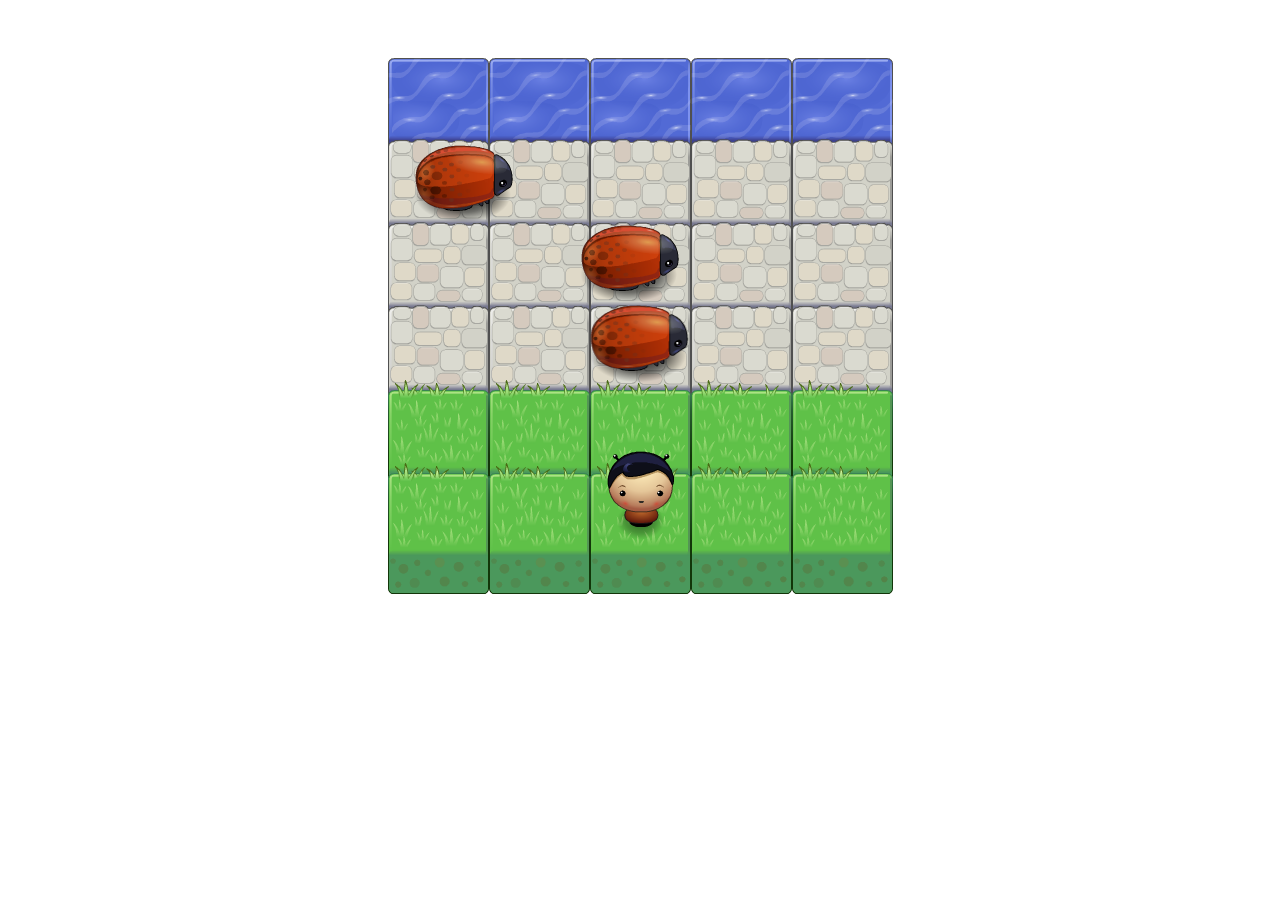
<file: Classic Arcade Game Clone/index.html>
<!DOCTYPE html>
<html>
<head>
    <meta charset="UTF-8">
    <title>Effective JavaScript: Frogger</title>
    <link rel="stylesheet" href="css/style.css">
</head>
<body>  
    <script src="js/resources.js"></script>
    <script src="js/app.js"></script>
    <script src="js/engine.js"></script>
</body>
</html>
</file>
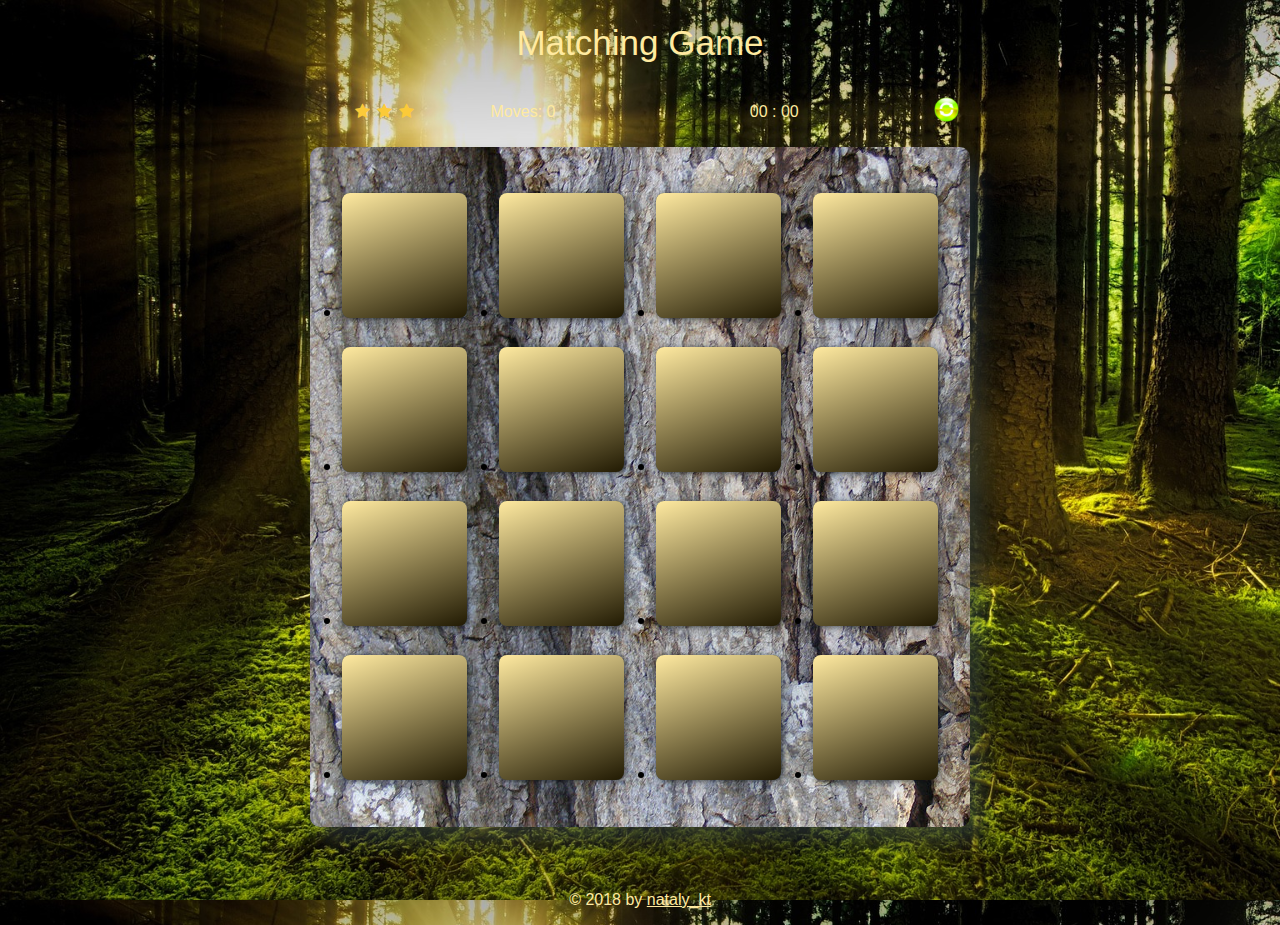
<file: Matching Game (Find Pairs)/index.html>
<!DOCTYPE html>
<html lang="en">
  <head>
    <meta charset="utf-8">
    <title>Matching Game</title>
    <meta name="description" content="FEND Udacity Matching Game Project">
    <meta name="viewport" content="width=device-width, initial-scale=1">
    <link rel="stylesheet prefetch" href="https://maxcdn.bootstrapcdn.com/font-awesome/4.6.1/css/font-awesome.min.css">
    <link rel="stylesheet prefetch" href="https://fonts.googleapis.com/css?family=Coda">
    <link rel="stylesheet" href="css/app.css">
  </head>
  <body>
    <div class="container">
      <header>
        <h1>Matching Game</h1>
      </header>
      <section class="score-panel">
        <ul class="stars">
          <li><i class="fa fa-star"></i></li>
          <li><i class="fa fa-star"></i></li>
          <li><i class="fa fa-star"></i></li>
        </ul>
        <span class="moves">
          <p class="moves_count">Moves: 0</p>
        </span>
        <div class="timer">
          <p class="time_tracker"><span>time</span> 00 : 00</p>
        </div>
        <button id="restart" type="button"><img class="link" src="img/quick_restart.png" alt="restart">
        </button>
      </section>
      <main class="container">
        <ul class="deck">
          <li>
            <div class="card">
              <div class="front">
                <img src="#" class="back_img" alt="animal">
              </div>
            </div>
          </li>
          <li>
            <div class="card">
              <div class="front">
                <img src="#" class="back_img" alt="animal">
              </div>
            </div>
          </li>
          <li>
            <div class="card">
              <div class="front">
                <img src="#" class="back_img" alt="animal">
              </div>
            </div>
          </li>
          <li>
            <div class="card">
              <div class="front">
                <img src="#" class="back_img" alt="animal">
              </div>
            </div>
          </li>
          <li>
            <div class="card">
              <div class="front">
                <img src="#" class="back_img" alt="animal">
              </div>
            </div>
          </li>
          <li>
            <div class="card">
              <div class="front">
                <img src="#" class="back_img" alt="animal">
              </div>
            </div>
          </li>
          <li>
            <div class="card">
              <div class="front">
                <img src="#" class="back_img" alt="animal">
              </div>
            </div>
          </li>
          <li>
            <div class="card">
              <div class="front">
                <img src="#" class="back_img" alt="animal">
              </div>
            </div>
          </li>
          <li>
            <div class="card">
              <div class="front">
                <img src="#" class="back_img" alt="animal">
              </div>
            </div>
          </li>
          <li>
            <div class="card">
              <div class="front">
                <img src="#" class="back_img" alt="animal">
              </div>
            </div>
          </li>
          <li>
            <div class="card">
              <div class="front">
                <img src="#" class="back_img" alt="animal">
              </div>
            </div>
          </li>
          <li>
            <div class="card">
              <div class="front">
                <img src="#" class="back_img" alt="animal">
              </div>
            </div>
          </li>
          <li>
            <div class="card">
              <div class="front">
                <img src="#" class="back_img" alt="animal">
              </div>
            </div>
          </li>
          <li>
            <div class="card">
              <div class="front">
                <img src="#" class="back_img" alt="animal">
              </div>
            </div>
          </li>
          <li>
            <div class="card">
              <div class="front">
                <img src="#" class="back_img" alt="animal">
              </div>
            </div>
          </li>
          <li>
            <div class="card">
              <div class="front">
                <img src="#" class="back_img" alt="animal">
              </div>
            </div>
          </li>
        </ul>
      </main>
      <section class="winner_panel">
        <div class="win_container">
          <h2>Congratulations!</h2>
          <p>Well done! You deserve to stroke a cat! ;)</p>
          <br>
          <p class="final_moves">24  moves</p>
          <p>Stars:</p>
          <ul class="starRating">
            <li><i class="fa fa-star"></i></li>
            <li><i class="fa fa-star"></i></li>
            <li><i class="fa fa-star"></i></li>
          </ul>
          <br>
          <p class="totalTime">Time 00:48</p>
          <br>
          <button type="button" class="play_again">PLAY AGAIN</button>
        </div>
      </section>
      <footer class="page-footer">
        <p class="copyright">© 2018 by <a class="link" href="https://www.linkedin.com/in/natalia-tyshchenko-b9287187/">nataly_kt</a></p>
      </footer>
    </div>
    <script src="js/app.js"></script>
  </body>
</html>
</file>
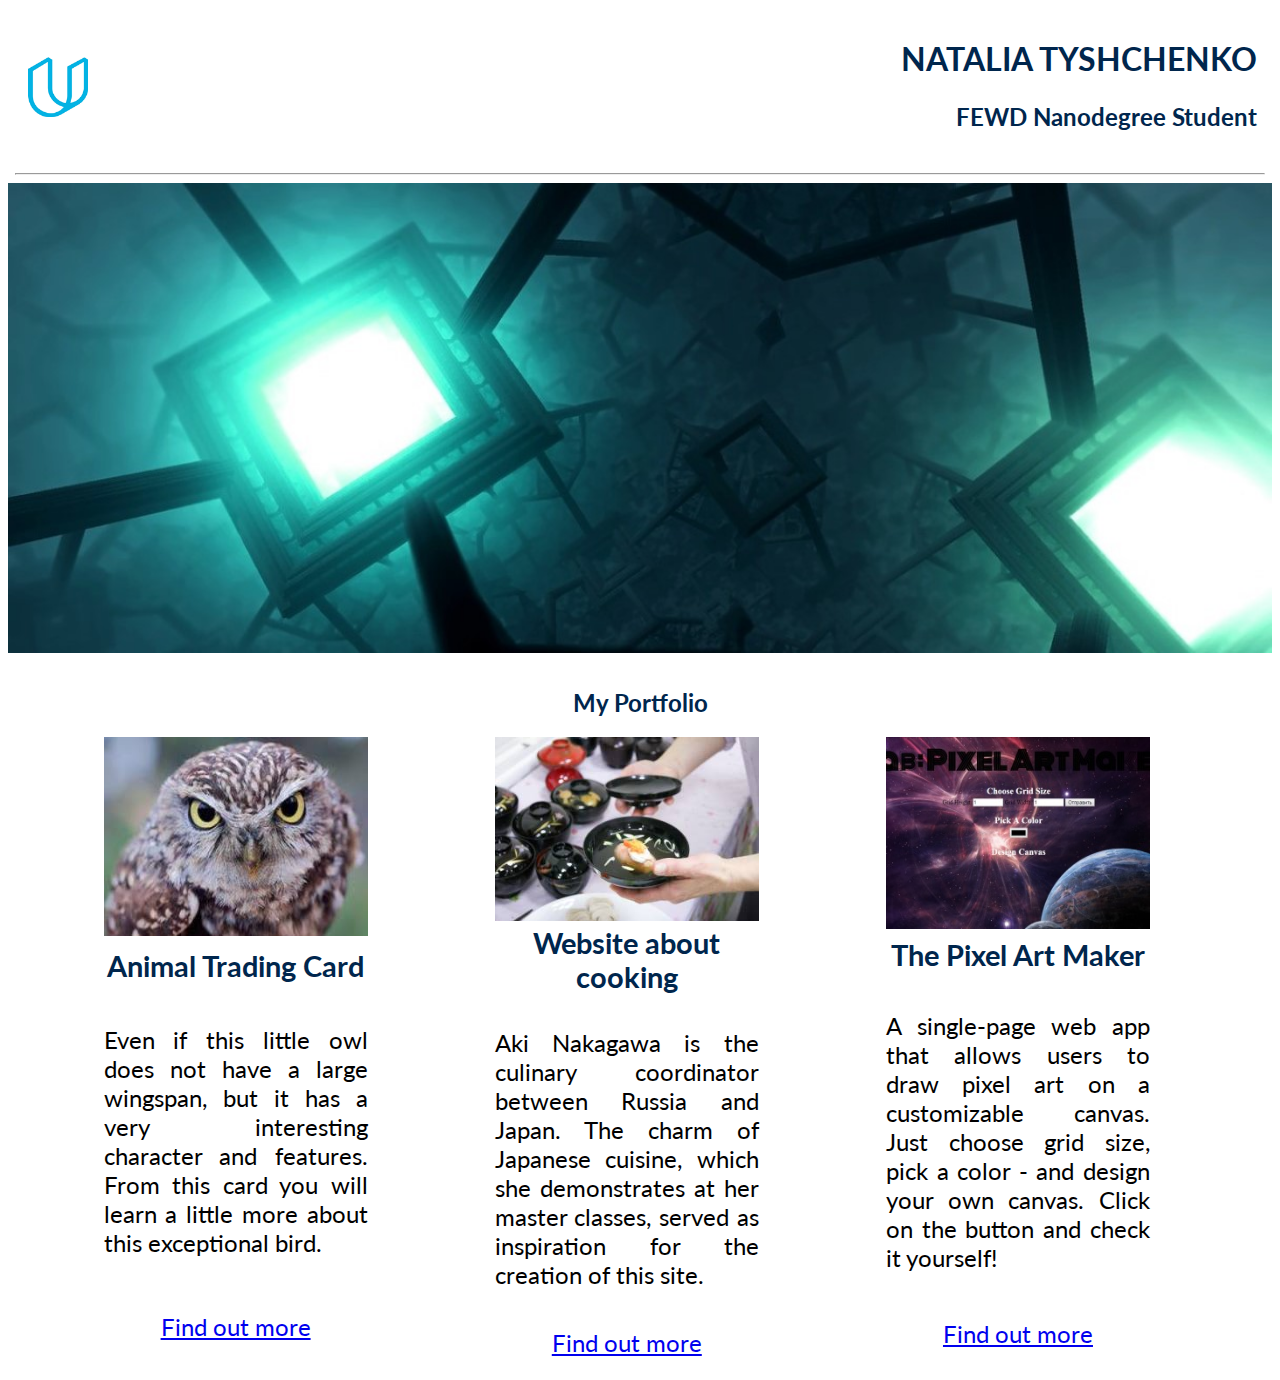
<file: Portfolio Site/index.html>
<!DOCTYPE html>
<html lang="en">
    <head>
    <meta charset="utf-8">
	<meta name="viewport" content="width=device-width,initial-scale=1">
            <title>Portfolio Site of N.T.</title>
            <link rel="stylesheet" href="css/style.css" />
            </head>
            
			<body>
                <div class="container">
                <header class="header">
                <img class="header_logo" src="images/udacity_logo.png" alt="Logo_Udacity_Course">
                <div class="header_title">
                <h1 class="header_name">NATALIA TYSHCHENKO</h1>
                <h3 class="header_description">FEWD Nanodegree Student</h3>
                </div>
                </header>
                
                <hr>
                
                <img class="main_image" src="images/pic01.jpg" alt="Main Image Fractal">
                
                <h2 class="column_name">My Portfolio</h2>
                
                <div class="column_content">
                <div class="project">
                <img class="image_featured" src="images/pic02.jpg" alt="Little Owl">
                <h3 class="name_project">Animal Trading Card</h3>
                <p class="about">Even if this little owl does not have a large wingspan, but it has a very interesting character and features. From this card you will learn a little more about this exceptional bird.</p>
                <footer class="link"><a href="https://natalykt.github.io/Udacity_projects/Animal%20Trading%20Card/index.html">Find out more</a></footer>
                </div>
                
                <div class="project">
                <img class="image_featured" src="images/pic03.jpg" alt="Japaneese Culinary">
                <h3 class="name_project">Website about cooking</h3>
				<p class="about">Aki Nakagawa is the culinary coordinator between Russia and Japan. The charm of Japanese cuisine, which she demonstrates at her master classes, served as inspiration for the creation of this site.</p>
				<footer class="link">
				<a href="https://natalykt.github.io/Sites/Aki's%20kitchen/template/light/index.html">Find out more</a>
				</footer>
                </div>
                                            
				<div class="project">
				<img class="image_featured" src="images/pic04.jpg" alt="The Pixel Art Maker">
				<h3 class="name_project">The Pixel Art Maker</h3>
				<p class="about">A single-page web app that allows users to draw pixel art on a customizable canvas. Just choose grid size, pick a color - and design your own canvas. Click on the button and check it yourself!</p>
				<footer class="link">
				<a href="https://codepen.io/Nataly_kt/full/XZmoqm">Find out more</a>
				</footer>
				</div>
				
				
				</div>
				</div>
				</body>
				</html>
</file>
<file: Classic Arcade Game Clone/css/style.css>
body {
    text-align: center;
}
</file>
<file: Matching Game (Find Pairs)/css/app.css>
/*
 * Main part style
 */

html {
    box-sizing: border-box;
}

*,
*::before,
*::after {
    box-sizing: inherit;
}

html,
body {
    width: 100%;
    height: 100%;
    margin: 0;
    padding: 0;
}

body {
    background: #ffffff url('../img/nature-3294681_1920.jpg');
    /* Background pattern from Subtle Patterns */
    background-size: cover;
    font-family: 'Coda', cursive;
}

.container {
    display: flex;
    justify-content: center;
    align-items: center;
    flex-direction: column;
}

h1 {
    font-family: 'Open Sans', sans-serif;
    font-weight: 500;
    color: #ffeaa0;
    text-align: center;
    font-size: 35px;
}

p {
    font-family: 'Open Sans', sans-serif;
    color: #ffeaa0;
}

.copyright,
.link {
    text-align: center;
    color: #ffeaa0;
}


/*
 * Styles for the deck of cards
 */

.deck {
    width: 660px;
    min-height: 680px;
    background: url('../img/3521083889_34d0e0181f_b.jpg');
    padding: 32px;
    border-radius: 10px;
    box-shadow: 12px 15px 20px 0 rgba(46, 61, 73, 0.5);
    display: flex;
    flex-wrap: wrap;
    justify-content: space-between;
    align-items: center;
    margin: 0 0 3em;
}

.deck .card {
    background: #2e3d49;
    font-size: 0;
    color: #ffffff;
    border-radius: 8px;
    cursor: pointer;
    display: flex;
    justify-content: center;
    align-items: center;
    box-shadow: 5px 2px 20px 0 rgba(46, 61, 73, 0.5);
}

.deck .front {
    height: 125px;
    width: 125px;
    border-radius: 8px;
    background: linear-gradient(160deg, #ffeaa0 0%, #211a03 100%);
    background-size: cover;
    box-shadow: 1px 1px 5px 0 rgba(0, 0, 0, 0.5);
}

.deck img {
    position: relative;
    display: block;
    margin: 0 auto;
    padding: 0;
    border-radius: 8px;
    transition: all .5s linear;
    -o-transition: all .5s linear;
    transition: all .4s linear;
    -webkit-transform-style: preserve-3d;
    transform-style: preserve-3d;
    opacity: 0;
}

img.selected:hover,
img.match:hover,
img.incorrect:hover {
    cursor: default;
}

img.selected,
img.incorrect {
    -webkit-transform: rotateY(180deg);
    transform: rotateY(180deg);
    opacity: 1;
}

img.match {
    background: #ffeaa0 url('../img/wwf.png');
    border-radius: 8px;
    opacity: 0.5;
}

.link {
    width: 25px;
    height: 25px;
}


/*
 * Styles for the Score Panel
 */

.score-panel {
    width: 780px;
    text-align: left;
    align-items: center;
    margin-bottom: 10px;
    display: flex;
    flex-wrap: wrap;
}

.score-panel .stars {
    display: flex;
    flex-grow: 1;
    flex-direction: row;
    flex-wrap: nowrap;
    justify-content: center;
    min-width: 90px;
    margin: 0 5px 0 0;
    padding: 0 0 0 40;
}

.score-panel .stars li {
    list-style: none;
    margin: 0 7px 0 0;
}

.fa-star {
    color: #fbca39;
}

.score-panel .moves {
    display: flex;
    flex-grow: 1;
    justify-content: left;
}

.score-panel .moves .moves_count {
    align-items: center;
    color: #ffeaa0;
}

.score-panel .timer {
    display: flex;
    flex-grow: 1;
    justify-content: center;
    color: #ffeaa0;
}

.score-panel .timer .time_tracker {
    align-items: center;
    color: #ffeaa0;
}

.score-panel #restart {
    font-family: 'Open Sans', sans-serif;
    color: #ffeaa0;
    cursor: pointer;
    background: transparent;
    flex-grow: 1;
    font-size: 1rem;
    border: none;
    outline: none;
}


/*
 * Styles for the Congratulation (Winner) Panel 
 */

.winner_panel {
    color: #ffeaa0;
    background-color: #211a03;
    border-radius: 8px;
    display: flex;
    flex-direction: column;
    align-items: center;
    position: absolute;
    padding: 2em;
    left: 50%;
    top: -100%;
    text-align: center;
    -webkit-transform: translate(-50%, -50%);
    transform: translate(-50%, -50%);
    transition: 0.7s all ease-out;
    opacity: 0.8;
}

.winner_panel.active {
    -webkit-transform: translate(-50%, -50%);
    transform: translate(-50%, -50%);
    top: 50%;
    z-index: 90;
}

.winner-message .win_container {
    position: relative;
    z-index: 90;
}

.winner_panel h2 {
    font-size: 1.6rem;
    color: #ffeaa0;
    text-align: center;
}

.winner_panel p {
    color: #ffeaa0;
    text-align: center;
}

.winner_panel .starRating {
    display: flex;
    flex-grow: 1;
    flex-direction: row;
    flex-wrap: nowrap;
    justify-content: center;
    margin: 0;
    padding: 0;
}

.winner_panel .starRating li {
    list-style: none;
    margin: 0 5px 0 0;
}

.play_again {
    display: inline-block;
    font-weight: 400;
    text-align: center;
    white-space: nowrap;
    vertical-align: middle;
    cursor: pointer;
    background-color: #ffeaa0;
    border: 1px solid #ffeaa0;
    margin-top: 1rem;
    padding: .375rem .75rem;
    font-size: 1rem;
    line-height: 1.5;
    border-radius: .25rem;
    transition: color .15s ease-in-out, background-color .15s ease-in-out, border-color .15s ease-in-out, box-shadow .15s ease-in-out;
}

.play_again:hover {
    background-color: #ffeaa0;
    border-color: #ffeaa0;
}


/*
 * Styles for the Responsive Part (Media Queries)
 */

@media only screen and (max-width: 680px) {
    .container {
        margin: 5px;
        .score-panel {
            width: 100%;
        }
        .score-panel .stars,
        .score-panel .moves,
        .score-panel .timer {
            min-width: calc(100%/3);
        }
        .score-panel #restart,
        {
            width: 25px;
            height: 25px;
        }
    }
</file>
<file: Portfolio Site/css/style.css>
/* Content Part Style*/  

@import url('https://fonts.googleapis.com/css?family=Lato:400,700,900');

body {
  font-family: 'Lato', 'Verdana', sans-serif;
  color: #00264d;
}

.container {
  width: 100%;
  margin-left: auto;
  margin-right: auto;
  justify-content: center;
}

.header {
  display: flex;
  flex-wrap: wrap;
  margin: auto;
  width: 100%;
  padding: 10px;
  position: relative;
  max-width: 1400px;
}

.header_logo {
  height: 75px;
  margin: auto;
  margin-left: 10px;
}

.header_title {
  float: right;
  text-align: right;
  color: #00264d;
  margin-left: auto;
  margin-right: 2%;
}

.header_description {
  text-align: right;
  color: #00264d;
  font-size: 1.5em;
}

hr {
  color: darkslategray;
  max-width: 1400px;
  margin-left: 7px;
  margin-right: 7px;
}

.main_image {
  display: block;
  margin-left: auto;
  margin-right: auto;
  width: 100%;
}

.column_name {
  margin-left: auto;
  margin-right: auto;
  text-align: center;
  color: #00264d;
  text-transform: none;
  padding-top: 15px;
}

.column_content {
  display: flex;
  flex-wrap: wrap;
  width: 100%;
  position: relative;
}

.image_featured {
  width: 100%;
  max-width: 100%;
}

.project {
  display: flex;
  flex-wrap: wrap;
  justify-content: center;
  width: 22%;
  padding-left: 5.3%;
  padding-right: 5.3%;
}

.name_project {
  text-align: center;
  font-size: 1.2em;
  margin: auto;
  padding-top: 5px;
}

.about {
  text-align: justify;
  padding-top: 10px;
  color: black;
}

.link {
  padding: 15px;
  color: cadetblue;
  text-align: center;
}

/**Responsive Part Style*/

@media screen and (max-width: 450px) {
  .header {
    display: flex;
    font-size: 0.75em;
  }

  .header_logo {
    width: 50px;
    height: 50px;
  }

  .column_content {
    font-size: 0.75em;
  }

  .main_image {
    display: flex;
    flex-wrap: wrap;
    width: 100%;
    padding: auto;
  }

  .image_featured {
    height: 100px;
  }
}

@media screen and (min-width: 768px) {
  
  .header {
    display: flex;
    font-size: 1em;
  }

  .header_logo {
    width: 60px;
    height: 60px;
  }

  .column_content, .column_name {
    font-size: 1.5em;
  }
  /* Content Part Style*/  

@  import url('https://fonts.googleapis.com/css?family=Lato:400,700,900');

body {
    font-family: 'Lato', 'Verdana', sans-serif;
    color: #00264d;
  }

  .container {
    width: 100%;
    margin-left: auto;
    margin-right: auto;
    justify-content: center;
  }

  .header {
    display: flex;
    flex-wrap: wrap;
    margin: auto;
    width: 100%;
    padding: 10px;
    position: relative;
    max-width: 1400px;
  }

  .header_logo {
    height: 75px;
    margin: auto;
    margin-left: 10px;
  }

  .header_title {
    float: right;
    text-align: right;
    color: #00264d;
    margin-left: auto;
    margin-right: 2%;
  }

  .header_description {
    text-align: right;
    color: #00264d;
    font-size: 1.5em;
  }

  hr {
    color: darkslategray;
    max-width: 1400px;
    margin-left: 7px;
    margin-right: 7px;
  }

  .main_image {
    display: block;
    margin-left: auto;
    margin-right: auto;
    width: 100%;
  }

  .column_name {
    margin-left: auto;
    margin-right: auto;
    text-align: center;
    color: #00264d;
    text-transform: none;
    padding-top: 15px;
  }

  .column_content {
    display: flex;
    flex-wrap: wrap;
    width: 100%;
    position: relative;
  }

  .image_featured {
    width: 100%;
    max-width: 100%;
  }

  .project {
    display: flex;
    flex-wrap: wrap;
    justify-content: center;
    width: 22%;
    padding-left: 5.3%;
    padding-right: 5.3%;
  }

  .name_project {
    text-align: center;
    font-size: 1.2em;
    margin: auto;
    padding-top: 5px;
  }

  .about {
    text-align: justify;
    padding-top: 10px;
    color: black;
  }

  .link {
    padding: 15px;
    color: cadetblue;
    text-align: center;
  }

/**Responsive Part Style*/

@  media screen and (max-width: 450px) {
    .header {
    display: flex;
    font-size: 0.75em;
  }

  .header_logo {
    width: 50px;
    height: 50px;
  }

  .column_content {
    font-size: 0.75em;
  }

  .main_image {
    display: flex;
    flex-wrap: wrap;
    width: 100%;
  }

  .image_featured {
    height: 100px;
  }
}

@media screen and (min-width: 768px) {
  
  .header {
    display: flex;
    font-size: 1em;
  }

  .header_logo {
    width: 60px;
    height: 60px;
  }

  .column_content, .column_name {
    font-size: 1.5em;
  }

  .image_featured {
    height: auto;
    width: auto;
  }
}

@media screen and (min-width: 850px) {
  
  .column_content {
    max-width: 1200px;
    margin-left: auto;
    margin-right: auto;
  }
}/* Content Part Style*/  

@import url('https://fonts.googleapis.com/css?family=Lato:400,700,900');

body {
  font-family: 'Lato', 'Verdana', sans-serif;
  color: #00264d;
}

.container {
  width: 100%;
  margin-left: auto;
  margin-right: auto;
  justify-content: center;
}

.header {
  display: flex;
  flex-wrap: wrap;
  margin: auto;
  width: 100%;
  padding: 10px;
  position: relative;
  max-width: 1400px;
}

.header_logo {
  height: 75px;
  margin: auto;
  margin-left: 10px;
}

.header_title {
  float: right;
  text-align: right;
  color: #00264d;
  margin-left: auto;
  margin-right: 2%;
}

.header_description {
  text-align: right;
  color: #00264d;
  font-size: 1.5em;
}

hr {
  color: darkslategray;
  max-width: 1400px;
  margin-left: 7px;
  margin-right: 7px;
}

.main_image {
  display: block;
  margin-left: auto;
  margin-right: auto;
  width: 100%;
}

.column_name {
  margin-left: auto;
  margin-right: auto;
  text-align: center;
  color: #00264d;
  text-transform: none;
  padding-top: 15px;
}

.column_content {
  display: flex;
  flex-wrap: wrap;
  width: 100%;
  position: relative;
}

.image_featured {
  width: 100%;
  max-width: 100%;
}

.project {
  display: flex;
  flex-wrap: wrap;
  justify-content: center;
  width: 22%;
  padding-left: 5.3%;
  padding-right: 5.3%;
}

.name_project {
  text-align: center;
  font-size: 1.2em;
  margin: auto;
  padding-top: 5px;
}

.about {
  text-align: justify;
  padding-top: 10px;
  color: black;
}

.link {
  padding: 15px;
  color: cadetblue;
  text-align: center;
}

/**Responsive Part Style*/

@media screen and (max-width: 450px) {
  .header {
    display: flex;
    font-size: 0.75em;
  }

  .header_logo {
    width: 50px;
    height: 50px;
  }

  .column_content {
    font-size: 0.75em;
  }

  .main_image {
    display: flex;
    flex-wrap: wrap;
    width: 100%;
  }

  .image_featured {
    height: 100px;
  }
}

@media screen and (min-width: 768px) {
  
  .header {
    display: flex;
    font-size: 1em;
  }

  .header_logo {
    width: 60px;
    height: 60px;
  }

  .column_content, .column_name {
    font-size: 1.5em;
  }

  .image_featured {
    height: auto;
    width: auto;
  }
}

@media screen and (min-width: 850px) {
  
  .column_content {
    max-width: 1200px;
    margin-left: auto;
    margin-right: auto;
  }
}

.image_featured {
  height: auto;
  width: auto;
}
}

@media screen and (min-width: 850px) {
  
  .column_content {
    max-width: 1200px;
    margin-left: auto;
    margin-right: auto;
  }
}
</file>
